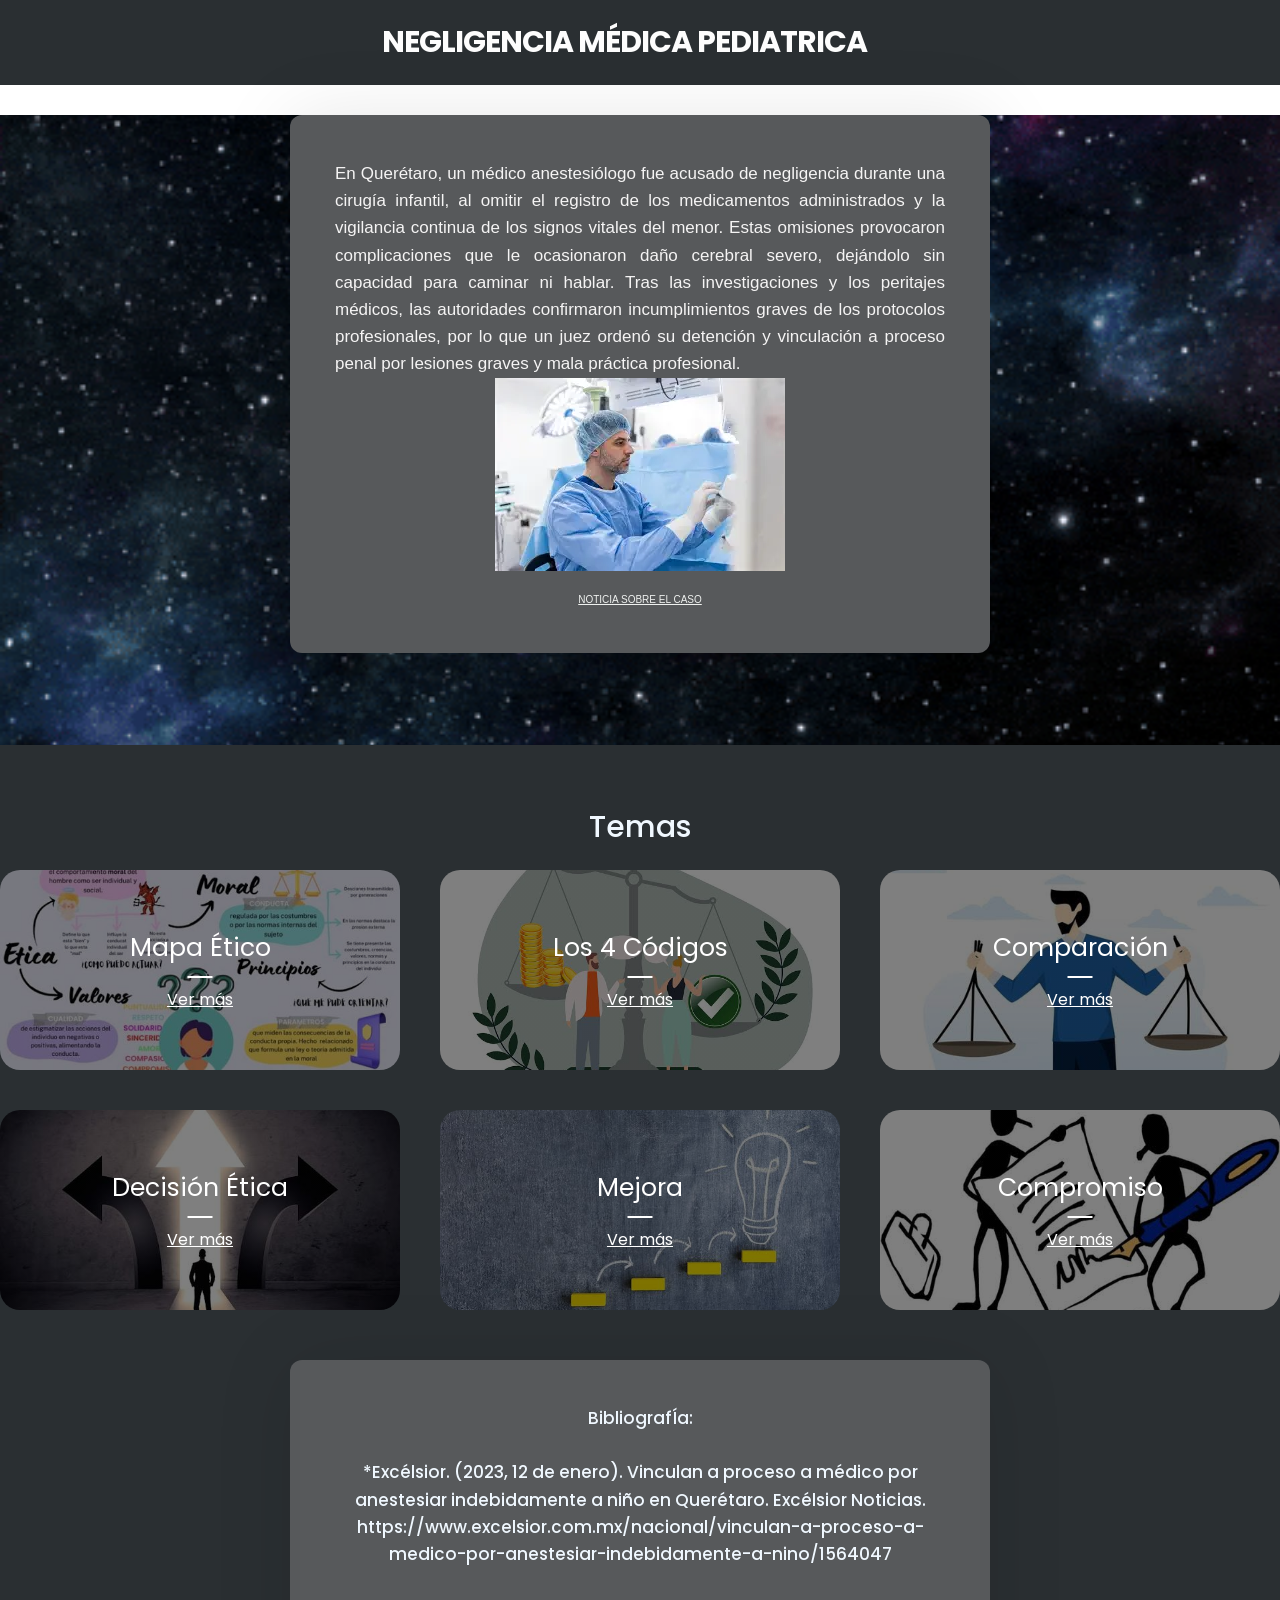
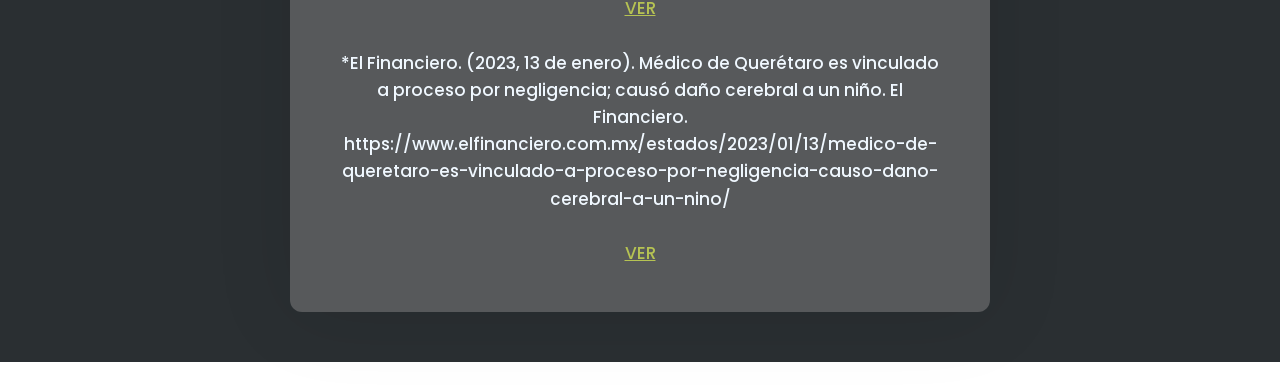
<file: index.html>
<!DOCTYPE html>

<html lang="en">
	<head>
		<meta charset="UTF-8" />
		<link rel="shortcut icon" href="img/images.png" />
		<meta http-equiv="X-UA-Compatible" content="IE=edge" />
		<meta
			name="viewport"
			content="width=device-width, initial-scale=1.0"
		/>
		<title>Negligencia medica pediatrica</title>
		<link rel="stylesheet" href="styles.css" />
	</head>
	<body>
		<header>
			<div class="container-hero">
				<div class="container hero">
					<div class="customer-support">
						<i class="fa-solid fa-headset"></i>
						<div class="content-customer-support">
							
						</div>
					</div>

					<div class="container-logo">
						<i class="fa-solid fa-mug-hot"></i>
						<h1 class="logo"><a href="">Negligencia médica pediatrica</a></h1>
					</div>

					<div class="container-user">
						<i class="fa-solid fa-user"></i>
						<i class="fa-solid fa-basket-shopping"></i>
						<div class="content-shopping-cart">
						
						</div>
					</div>
				</div>
			</div>

		
					

					
				</nav>
			</div>
		</header>

		<section class="banner">
			
				 <section class="sobre-mi">
        
        <p style="text-align: justify;">
            En Querétaro, un médico anestesiólogo fue acusado de negligencia durante una 
	
			cirugía infantil, al omitir el registro de los medicamentos administrados y la vigilancia continua de los signos vitales del menor. Estas omisiones provocaron complicaciones que le ocasionaron daño cerebral severo, dejándolo sin capacidad para caminar ni hablar. Tras las investigaciones y los peritajes médicos, las autoridades confirmaron incumplimientos graves de los protocolos profesionales, por lo que un juez ordenó su detención y vinculación a proceso penal por lesiones graves y mala práctica profesional.
			

        </p>
		 <img src="[data-uri]" />
		 
		 <BR></BR>
		 <a href="https://www.youtube.com/watch?v=4i58sr3s7vQ" style="color: rgb(239, 241, 239);">NOTICIA SOBRE EL CASO</a>
    </section>
				
				 <section class="contenido">
  </section>
 
			
			</div>
		</section>

		<main class="main-content">
			<section class="container container-features">
				
						
				
				</div>
				
					</div>
				</div>
				
				</div>
				
				</div>
			</section>

			<section class="container top-categories">
				<p class="heading-1" style="color: aliceblue;">Temas</p>
				<div class="container-categories">
					<div class="card-category category-moca">
						<p>	Mapa ético</p>
						<span><a href="n.html">Ver más</a></span>
					</div>
					<div class="card-category category-expreso">
						<p>Los 4 códigos</p>
						<span><a href="l.html">Ver más</a></span>
					</div>
					<div class="card-category category-capuchino">
						<p>Comparación</p>
						<span><a href="p.html">Ver más</a></span>
					</div>
					<div class="card-category category-latte">
						<p>	Decisión ética</p>
						<span><a href="m.html">Ver más</a></span>
					</div>
					<div class="card-category category-l">
						<p>	Mejora</p>
						<span><a href="ñ.html">Ver más</a></span>
					</div>
					<div class="card-category category-la">
						<p>	Compromiso</p>
						<span><a href="o.html">Ver más</a></span>
					</div>
				</div>
				 <section class="sobre-mi">
				<p class="heading-1" style="color: aliceblue;">

					BibliografÍa:
					<br></br>
            *Excélsior. (2023, 12 de enero). Vinculan a proceso a médico por anestesiar indebidamente a niño en Querétaro. Excélsior Noticias. https://www.excelsior.com.mx/nacional/vinculan-a-proceso-a-medico-por-anestesiar-indebidamente-a-nino/1564047
			<br></br>
<a href="https://www.excelsior.com.mx/nacional/vinculan-a-proceso-a-medico-por-anestesiar-indebidamente-a-nino/1564047" style="color: rgb(182, 195, 83);">VER </A>
<br></br>
*El Financiero. (2023, 13 de enero). Médico de Querétaro es vinculado a proceso por negligencia; causó daño cerebral a un niño. El Financiero. 
https://www.elfinanciero.com.mx/estados/2023/01/13/medico-de-queretaro-es-vinculado-a-proceso-por-negligencia-causo-dano-cerebral-a-un-nino/ 
<br></br>
<a href="https://www.elfinanciero.com.mx/estados/2023/01/13/medico-de-queretaro-es-vinculado-a-proceso-por-negligencia-causo-dano-cerebral-a-un-nino/ " style="color: rgb(182, 195, 83);">VER

        </p>
		</section>
</file>
<file: styles.css>
@import url('https://fonts.googleapis.com/css2?family=Poppins:wght@300;400;500;600;700&display=swap');

:root {
	--primary-color: #f9d4d4;
	--background-color: #2a2f32;
	--dark-color: #151515;
}

html {
	font-size: 62.5%;
	font-family: 'Poppins', sans-serif;
}

* {
	margin: 0;
	padding: 0;
	box-sizing: border-box;
}

/* ********************************** */
/*             UTILIDADES             */
/* ********************************** */
.container {
	max-width: 130rem;
	margin: 0 auto;
}

.heading-1 {
	text-align: center;
	font-weight: 500;
	font-size: 3rem;
}

/* ********************************** */
/*               HEADER               */
/* ********************************** */
.container-hero {
	background-color: var(--background-color);
}

.hero {
	display: flex;
	justify-content: space-between;
	align-items: center;
	padding: 2rem 0;
}

.customer-support {
	display: flex;
	align-items: center;
	gap: 2rem;
}

.customer-support i {
	font-size: 3.3rem;
}

.content-customer-support {
	display: flex;
	flex-direction: column;
}

.container-logo {
	display: flex;
	align-items: center;
	gap: 0.5rem;
}

.container-logo i {
	font-size: 3rem;
}

.container-logo h1 a {
	text-decoration: none;
	color: #fdfdfd;
	font-size: 3rem;
	text-transform: uppercase;
	letter-spacing: -1px;
}

.container-user {
	display: flex;
	gap: 1rem;
	cursor: pointer;
}

.container-user .fa-user {
	font-size: 3rem;
	color: var(--primary-color);
	padding-right: 2.5rem;
	border-right: 1px solid #4e4d4d;
}

.container-user .fa-basket-shopping {
	font-size: 3rem;
	color: var(--primary-color);
	padding-left: 1rem;
}

.content-shopping-cart {
	display: flex;
	flex-direction: column;
}

/* ************* NAVBAR ************* */
.container-navbar {
	background-color: var(--primary-color);
}

.navbar {
	display: flex;
	justify-content: space-between;
	align-items: center;
	padding: 1rem 0;
}

.navbar .fa-bars {
	display: none;
}

.menu {
	display: flex;
	gap: 2rem;
}

.menu li {
	list-style: none;
}

.menu a {
	text-decoration: none;
	font-size: 1.3rem;
	color: var(--dark-color);
	font-weight: 600;
	text-transform: uppercase;
	position: relative;
}

.menu a::after {
	content: '';
	width: 1.5rem;
	height: 1px;
	background-color: #393737;
	position: absolute;
	bottom: -3px;
	left: 50%;
	transform: translate(-50%, 50%);
	opacity: 0;
	transition: all 0.3s ease;
}

.menu a:hover::after {
	opacity: 1;
}

.menu a:hover {
	color: #fff;
}

.search-form {
	position: relative;
	display: flex;
	align-items: center;
	border: 2px solid #fff;
	border-radius: 2rem;
	background-color: #fff;
	height: 4.4rem;
	overflow: hidden;
}

.search-form input {
	outline: none;
	font-family: inherit;
	border: none;
	width: 25rem;
	font-size: 1.4rem;
	padding: 0 2rem;
	color: #777;
	cursor: pointer;
}

.search-form input::-webkit-search-cancel-button {
	appearance: none;
}

.search-form .btn-search {
	border: none;
	background-color: var(--primary-color);
	display: flex;
	align-items: center;
	justify-content: center;
	height: 100%;
	padding: 1rem;
}

.btn-search i {
	font-size: 2rem;
	color: #fff;
}

/* ********************************** */
/*               BANNER               */
/* ********************************** */
.banner {
	background-image: url('img/lima.gif');
    
    /* Evita que el GIF se repita en mosaico */
    background-repeat: no-repeat;
    
    /* Hace que la imagen cubra toda la pantalla */
    background-size: cover;
    
    /* Centra la imagen en el fondo */
    background-position: center center;
    
    /* Asegura que el cuerpo ocupe toda la altura de la ventana */
    height: 70vh;
    margin: 3;
      width: 100%; /* Puedes ajustar este valor (por ejemplo, 50%, 40%, etc.) */
      margin: 6 auto; /* Centra horizontalmente el contenedor */
      text-align: justify; /* Justifica el texto */
      font-family: Arial, sans-serif;
      line-height: 1.6;
}

.content-banner {
	max-width: 90rem;
	margin: 0 auto;
	padding: 25rem 0;
}

.content-banner p {
	color: var(--primary-color);
	font-size: 1.2rem;
	margin-bottom: 1rem;
	font-weight: 500;
}

.content-banner h2 {
	color: #fff;
	font-size: 3.5rem;
	font-weight: 500;
	line-height: 1.2;
}

.content-banner a {
	margin-top: 2rem;
	text-decoration: none;
	color: #fff;
	background-color: var(--primary-color);
	display: inline-block;
	padding: 1rem 3rem;
	text-transform: uppercase;
	border-radius: 3rem;
}

/* ********************************** */
/*            MAIN CONTENT            */
/* ********************************** */
.main-content {
	background-color: var(--background-color);
}

/* ********************************** */
/*              FEATURES              */
/* ********************************** */
.container-features {
	display: grid;
	grid-template-columns: repeat(4, 1fr);
	gap: 3rem;
	padding: 3rem 0;
}

.card-feature {
	display: flex;
	align-items: center;
	justify-content: center;
	gap: 1.5rem;

	background-color: #fff;
	border-radius: 1rem;
	padding: 1.5rem 0;
}

.card-feature i {
	font-size: 2.7rem;
	color: var(--primary-color);
}

.feature-content {
	display: flex;
	flex-direction: column;
	gap: 0.5rem;
}

.feature-content span {
	font-weight: 700;
	font-size: 1.2rem;
	color: var(--dark-color);
}

.feature-content p {
	color: #777;
	font-weight: 500;
}


/* ********************************** */
/*             CATEGORIES             */
/* ********************************** */
.sobre-mi {
    max-width: 700px;
    margin: 30px auto;
    background: #57595b; /* rosa muy suave */
    padding: 45px;
    border-radius: 12px;
    box-shadow: 0 4px 80px rgba(0,0,0,0.1);
    text-align: center;
}

.sobre-mi h2 {
    color: #ffffff; /* café tierra */
    margin-bottom: 15px;
}

.sobre-mi p {
    font-size: 17px;
    color: #f5f4f4;
    line-height: 1.6;
}
.top-categories {
	display: flex;
	flex-direction: column;
	gap: 2rem;
	margin-bottom: 3rem;
}

.container-categories {
	display: grid;
	grid-template-columns: repeat(3, 2fr);
	gap: 4rem;

}
.container top-categories h2 {
    color: #ffffff; /* café tierra */
    margin-bottom: 15px;
}

.card-category {
	height: 20rem;
	display: flex;
	flex-direction: column;
	align-items: center;
	justify-content: center;
	border-radius: 2rem;
	gap: 2rem;
}

.category-moca {
	background-image: linear-gradient(#00000080, #00000080),
		url('img/a.jpg');
	background-size: cover;
	background-position: bottom;
	background-repeat: no-repeat;
}

.category-capuchino {
	background-image: linear-gradient(#00000080, #00000080),
		url('img/d.jpg');
	background-size: cover;
	background-position: center;
	background-repeat: no-repeat;
}

.category-expreso {
	background-image: linear-gradient(#00000080, #00000080),
		url('img/e.jpg');
	background-size: cover;
	background-position: center;
	background-repeat: no-repeat;
}
.category-latte {
	background-image: linear-gradient(#00000080, #00000080),
		url('img/c.jpg');
	background-size: cover;
	background-position: center;
	background-repeat: no-repeat;
}
.category-l {
	background-image: linear-gradient(#00000080, #00000080),
		url('img/b.jpg');
	background-size: cover;
	background-position: center;
	background-repeat: no-repeat;
}
.category-la{
	background-image: linear-gradient(#00000080, #00000080),
		url('img/f.jpg');
	background-size: cover;
	background-position: center;
	background-repeat: no-repeat;
}

.card-category p {
	font-size: 2.5rem;
	color: #fff;
	text-transform: capitalize;
	position: relative;
}

.card-category p::after {
	content: '';
	width: 2.5rem;
	height: 2px;
	background-color: #fff;
	position: absolute;
	bottom: -1rem;
	left: 50%;
	transform: translate(-50%, 50%);
}

.card-category a {
	font-size: 1.6rem;
	color: #fff;
	cursor: pointer;
}

.card-category span:hover {
	color: var(--primary-color);
}

/* ********************************** */
/*            TOP PRODUCTS            */
/* ********************************** */
.top-products {
	display: flex;
	flex-direction: column;
	gap: 2rem;
	margin-bottom: 3rem;
}

.container-options {
	display: flex;
	justify-content: center;
	gap: 2rem;
	margin-bottom: 1rem;
}

.container-options span {
	color: #777;
	background-color: #fff;
	padding: 0.7rem 3rem;
	font-size: 1.4rem;
	text-transform: capitalize;
	border-radius: 2rem;
	cursor: pointer;
}

.container-options span:hover {
	background-color: var(--primary-color);
	color: #fff;
}

.container-options span.active {
	background-color: var(--primary-color);
	color: #fff;
}

/* Products */
.container-products {
	display: grid;
	grid-template-columns: repeat(auto-fit, minmax(20rem, 1fr));
	gap: 3rem;
}

.card-product {
	background-color: #fff;
	padding: 2rem 3rem;
	border-radius: 0.5rem;
	cursor: pointer;
	box-shadow: 0 0 2px rgba(0, 0, 0, 0.1);
}

.container-img {
	position: relative;
}

.container-img img {
	width: 100%;
}

.container-img .discount {
	position: absolute;
	left: 0;
	background-color: var(--primary-color);
	color: #fff;
	padding: 2px 1.2rem;
	border-radius: 1rem;
	font-size: 1.2rem;
}

.card-product:hover .discount {
	background-color: #000;
}

.button-group {
	display: flex;
	flex-direction: column;
	gap: 1rem;

	position: absolute;
	top: 0;
	right: -3rem;
	z-index: -1;
	transition: all 0.4s ease;
}

.button-group span {
	border: 1px solid var(--primary-color);
	padding: 0.8rem;

	display: flex;
	align-items: center;
	justify-content: center;
	border-radius: 50%;
	cursor: pointer;
	transition: all 0.4s ease;
}

.button-group span:hover {
	background-color: var(--primary-color);
}

.button-group span i {
	font-size: 1.5rem;
	color: var(--primary-color);
}

.button-group span:hover i {
	color: #fff;
}

.card-product:hover .button-group {
	z-index: 0;
	right: -1rem;
}

.content-card-product {
	display: grid;
	justify-items: center;
	grid-template-columns: 1fr 1fr;
	grid-template-rows: repeat(4, min-content);
	row-gap: 1rem;
}

.stars {
	grid-row: 1/2;
	grid-column: 1/-1;
}

.stars i {
	font-size: 1.3rem;
	color: var(--primary-color);
}

.content-card-product h3 {
	grid-row: 2/3;
	grid-column: 1/-1;

	font-weight: 400;
	font-size: 1.6rem;
	margin-bottom: 1rem;
	cursor: pointer;
}

.content-card-product h3:hover {
	color: var(--primary-color);
}

.add-cart {
	justify-self: start;
	border: 2px solid var(--primary-color);
	padding: 1rem;
	border-radius: 50%;
	cursor: pointer;
	transition: all 0.4s ease;

	display: flex;
	align-items: center;
	justify-content: center;
}

.add-cart:hover {
	background-color: var(--primary-color);
}

.add-cart i {
	font-size: 1.5rem;
	color: var(--primary-color);
}

.add-cart:hover i {
	color: #fff;
}

.content-card-product .price {
	justify-self: end;
	align-self: center;

	font-size: 1.7rem;
	font-weight: 600;
}

.content-card-product .price span {
	font-size: 1.5rem;
	font-weight: 400;
	text-decoration: line-through;
	color: #777;
	margin-left: 0.5rem;
}

/* ********************************** */
/*               GALLERY              */
/* ********************************** */
.gallery {
	display: grid;
	grid-template-columns: repeat(4, 1fr);
	grid-template-rows: repeat(2, 30rem);
	gap: 1.5rem;
	margin-bottom: 3rem;
}

.gallery img {
	width: 100%;
	height: 100%;
	object-fit: cover;
}

.gallery-img-3 {
	grid-column: 2/4;
	grid-row: 1/3;
}

/* ********************************** */
/*              SPECIALS              */
/* ********************************** */
.specials {
	display: flex;
	flex-direction: column;
	gap: 2rem;
	margin-bottom: 3rem;
}

/* ********************************** */
/*                BLOGS               */
/* ********************************** */
.blogs {
	display: flex;
	flex-direction: column;
	gap: 2rem;
}

.container-blogs {
	display: grid;
	grid-template-columns: repeat(3, 1fr);
	gap: 3rem;
}

.card-blog {
	display: flex;
	flex-direction: column;
	gap: 2rem;
}

.card-blog .container-img {
	border-radius: 2rem;
	cursor: pointer;
	position: relative;
	overflow: hidden;
}

.button-group-blog {
	position: absolute;
	bottom: 1.5rem;
	right: -2.5rem;

	display: flex;
	gap: 0.7rem;
	z-index: -1;
	transition: all 0.3s ease;
}

.card-blog:hover .button-group-blog {
	z-index: 0;
	right: 1.5rem;
}

.button-group-blog span {
	background-color: #fff;
	padding: 1rem;
	border-radius: 50%;
	transition: all 0.4s ease;

	display: flex;
	align-items: center;
	justify-content: center;
}

.button-group-blog span i {
	font-size: 1.3rem;
}

.button-group-blog span:hover {
	background-color: var(--primary-color);
}

.button-group-blog span:hover i {
	color: #fff;
}

.content-blog h3 {
	font-size: 1.8rem;
	margin-bottom: 1.7rem;
	color: var(--dark-color);
	font-weight: 500;
}

.content-blog h3:hover {
	color: var(--primary-color);
	cursor: pointer;
}

.content-blog p {
	margin-top: 1rem;
	font-size: 1.4rem;
	color: #777;
}

.content-blog span {
	color: var(--primary-color);
	font-size: 1.3rem;
}

.btn-read-more {
	padding: 1rem 3rem;
	background-color: var(--primary-color);
	color: #fff;
	text-transform: uppercase;
	font-size: 1.4rem;
	border-radius: 2rem;
	margin: 3rem 0 5rem;
	display: inline-block;
	cursor: pointer;
}

.btn-read-more:hover {
	background-color: var(--dark-color);
}

/* ********************************** */
/*               FOOTER               */
/* ********************************** */

.footer {
	background-color: var(--primary-color);
}

.container-footer {
	display: flex;
	flex-direction: column;
	gap: 4rem;
	padding: 3rem;
}

.menu-footer {
	display: grid;
	grid-template-columns: repeat(3, 1fr) 30rem;
	gap: 3rem;
	justify-items: center;
}

.title-footer {
	font-weight: 600;
	font-size: 1.6rem;
	text-transform: uppercase;
}

.contact-info,
.information,
.my-account,
.newsletter {
	display: flex;
	flex-direction: column;
	gap: 2rem;
}

.contact-info ul,
.information ul,
.my-account ul {
	display: flex;
	flex-direction: column;
	gap: 1rem;
}

.contact-info ul li,
.information ul li,
.my-account ul li {
	list-style: none;
	color: #fff;
	font-size: 1.4rem;
	font-weight: 300;
}

.information ul li a,
.my-account ul li a {
	text-decoration: none;
	color: #fff;
	font-weight: 300;
}

.information ul li a:hover,
.my-account ul li a:hover {
	color: var(--dark-color);
}

.social-icons {
	display: flex;
	gap: 1.5rem;
}

.social-icons span {
	border-radius: 50%;
	width: 3rem;
	height: 3rem;

	display: flex;
	align-items: center;
	justify-content: center;
}

.social-icons span i {
	color: #fff;
	font-size: 1.2rem;
}

.facebook {
	background-color: #3b5998;
}

.twitter {
	background-color: #00acee;
}

.youtube {
	background-color: #c4302b;
}

.pinterest {
	background-color: #c8232c;
}

.instagram {
	background: linear-gradient(
		#405de6,
		#833ab4,
		#c13584,
		#e1306c,
		#fd1d1d,
		#f56040,
		#fcaf45
	);
}

.content p {
	font-size: 1.4rem;
	color: #fff;
	font-weight: 300;
}

.content input {
	outline: none;
	background: none;
	border: none;
	border-bottom: 2px solid #d2b495;
	cursor: pointer;
	padding: 0.5rem 0 1.2rem;
	color: var(--dark-color);
	display: block;
	margin-bottom: 3rem;
	margin-top: 2rem;
	width: 100%;
	font-family: inherit;
}

.content input::-webkit-input-placeholder {
	color: #eee;
}

.content button {
	border: none;
	background-color: #000;
	color: #fff;
	text-transform: uppercase;
	padding: 1rem 3rem;
	border-radius: 2rem;
	font-size: 1.4rem;
	font-family: inherit;
	cursor: pointer;
	font-weight: 600;
}

.content button:hover {
	background-color: var(--background-color);
	color: var(--primary-color);
}

.copyright {
	display: flex;
	justify-content: space-between;
	padding-top: 2rem;

	border-top: 1px solid #d2b495;
}

.copyright p {
	font-weight: 400;
	font-size: 1.6rem;
}

/* ********************************** */
/*       MEDIA QUERIES -- 768px       */
/* ********************************** */
@media (max-width: 768px) {
	html {
		font-size: 55%;
	}

	.hero {
		padding: 2rem;
	}

	.customer-support {
		display: none;
	}

	.content-shopping-cart {
		display: none;
	}

	.navbar {
		padding: 1rem 2rem;
	}

	.navbar .fa-bars {
		display: block;
		color: #fff;
		font-size: 3rem;
	}

	.menu {
		display: none;
	}

	.content-banner {
		max-width: 50rem;
		margin: 0 auto;
		padding: 25rem 0;
	}

	.container-features {
		grid-template-columns: repeat(2, 1fr);
		padding: 3rem 2rem;
	}

	.card-feature {
		padding: 2rem;
	}

	.heading-1 {
		font-size: 2.4rem;
	}

	.card-category {
		height: 12rem;
	}

	.card-category p {
		font-size: 2rem;
		text-align: center;
		line-height: 1;
	}

	.card-category span {
		font-size: 1.4rem;
	}

	.container-options {
		align-items: center;
	}

	.container-options span {
		text-align: center;
		padding: 1rem 2rem;
	}

	.container-products {
		grid-template-columns: repeat(auto-fit, minmax(28rem, 1fr));
	}

	.gallery {
		grid-template-rows: repeat(2, 15rem);
	}

	.container-blogs {
		overflow: hidden;
		grid-template-columns: 1fr 1fr;

		height: 52rem;
	}

	.menu-footer {
		grid-template-columns: repeat(2, 1fr);
	}

	.copyright {
		flex-direction: column;
		justify-content: center;
		align-items: center;
		gap: 1.5rem;
	}
}

/* ********************************** */
/*       MEDIA QUERIES -- 468px       */
/* ********************************** */
@media (max-width: 468px) {
	html {
		font-size: 42.5%;
	}

	.content-banner {
		max-width: 50rem;
		padding: 22rem 0;
	}

	.heading-1 {
		font-size: 2.8rem;
	}

	.card-feature {
		flex-direction: column;
		border-radius: 2rem;
	}

	.feature-content {
		align-items: center;
	}

	.feature-content p {
		font-size: 1.4rem;
		text-align: center;
	}

	.feature-content span {
		font-size: 1.6rem;
		text-align: center;
	}

	.container-options span {
		font-size: 1.8rem;
		padding: 1rem 1.5rem;
		font-weight: 500;
	}

	.container-products {
		grid-template-columns: repeat(auto-fit, minmax(25rem, 1fr));
		gap: 1rem;
	}

	.container-img .discount {
		font-size: 2rem;
	}

	.content-card-product h3 {
		font-size: 2.2rem;
	}

	.gallery {
		grid-template-rows: repeat(2, 20rem);
	}

	.blogs {
		padding: 2rem;
	}

	.container-blogs {
		grid-template-columns: 1fr;
		height: 75rem;
	}

	.content-blog h3 {
		font-size: 2.4rem;
	}

	.content-blog span {
		font-size: 1.8rem;
	}

	.content-blog p {
		font-size: 2.2rem;
	}

	.btn-read-more{
		font-size: 1.8rem;
	}

	.contact-info ul,
	.information ul,
	.my-account ul{
		display: none;
	}

	.contact-info {
		align-items: center;
	}

	.menu-footer{
		grid-template-columns: 1fr;
	}

	.content p{
		font-size: 1.6rem;
	}
}
</file>
